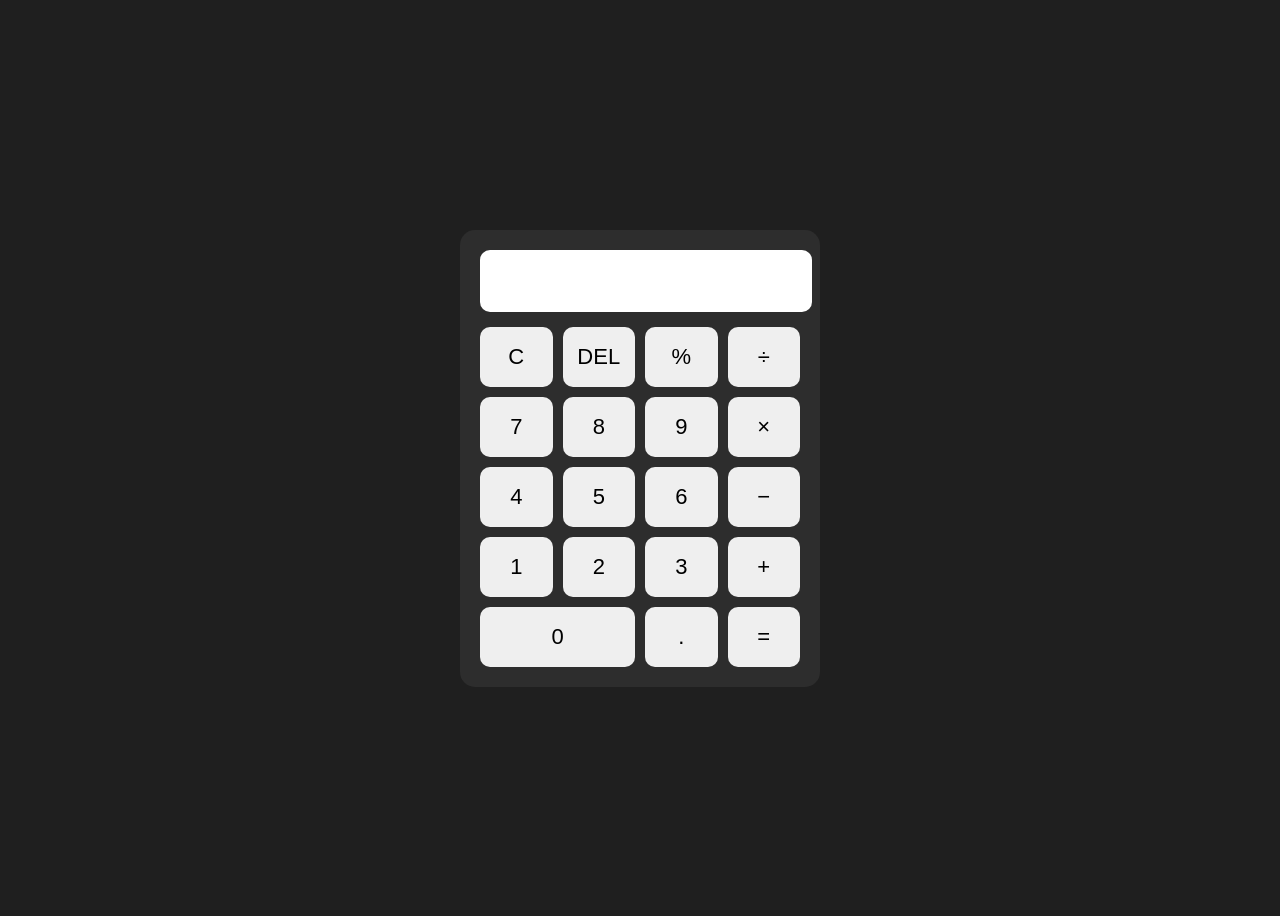
<file: basic_calculator/index.html>
<!DOCTYPE html>
<html lang="en">
<head>
    <meta charset="UTF-8">
    <meta name="viewport" content="width=device-width, initial-scale=1.0">
    <title>Basic Calculator</title>
    <link rel="stylesheet" href="style.css">
</head>
<body>

    <div class="calculator">
        <input type="text" id="display" readonly>

        <div class="buttons">
            <button onclick="clearDisplay()">C</button>
            <button onclick="deleteLast()">DEL</button>
            <button onclick="appendValue('%')">%</button>
            <button onclick="appendValue('/')">÷</button>

            <button onclick="appendValue('7')">7</button>
            <button onclick="appendValue('8')">8</button>
            <button onclick="appendValue('9')">9</button>
            <button onclick="appendValue('*')">×</button>

            <button onclick="appendValue('4')">4</button>
            <button onclick="appendValue('5')">5</button>
            <button onclick="appendValue('6')">6</button>
            <button onclick="appendValue('-')">−</button>

            <button onclick="appendValue('1')">1</button>
            <button onclick="appendValue('2')">2</button>
            <button onclick="appendValue('3')">3</button>
            <button onclick="appendValue('+')">+</button>

            <button onclick="appendValue('0')" class="zero">0</button>
            <button onclick="appendValue('.')">.</button>
            <button onclick="calculate()">=</button>
        </div>
    </div>

    <script src="script.js"></script>

</body>
</html>
</file>
<file: basic_calculator/style.css>
body {
    display: flex;
    justify-content: center;
    align-items: center;
    height: 100vh;
    background: #1f1f1f;
    font-family: Arial, sans-serif;
}

.calculator {
    background: #2d2d2d;
    padding: 20px;
    border-radius: 15px;
    width: 320px;
}

#display {
    width: 100%;
    height: 60px;
    font-size: 28px;
    text-align: right;
    margin-bottom: 15px;
    border: none;
    outline: none;
    padding-right: 10px;
    border-radius: 10px;
}

.buttons {
    display: grid;
    grid-template-columns: repeat(4,1fr);
    gap: 10px;
}

button {
    height: 60px;
    font-size: 22px;
    border: none;
    border-radius: 10px;
    cursor: pointer;
}

button:hover {
    background-color: #555;
    color: white;
}

.zero {
    grid-column: span 2;
}
</file>
